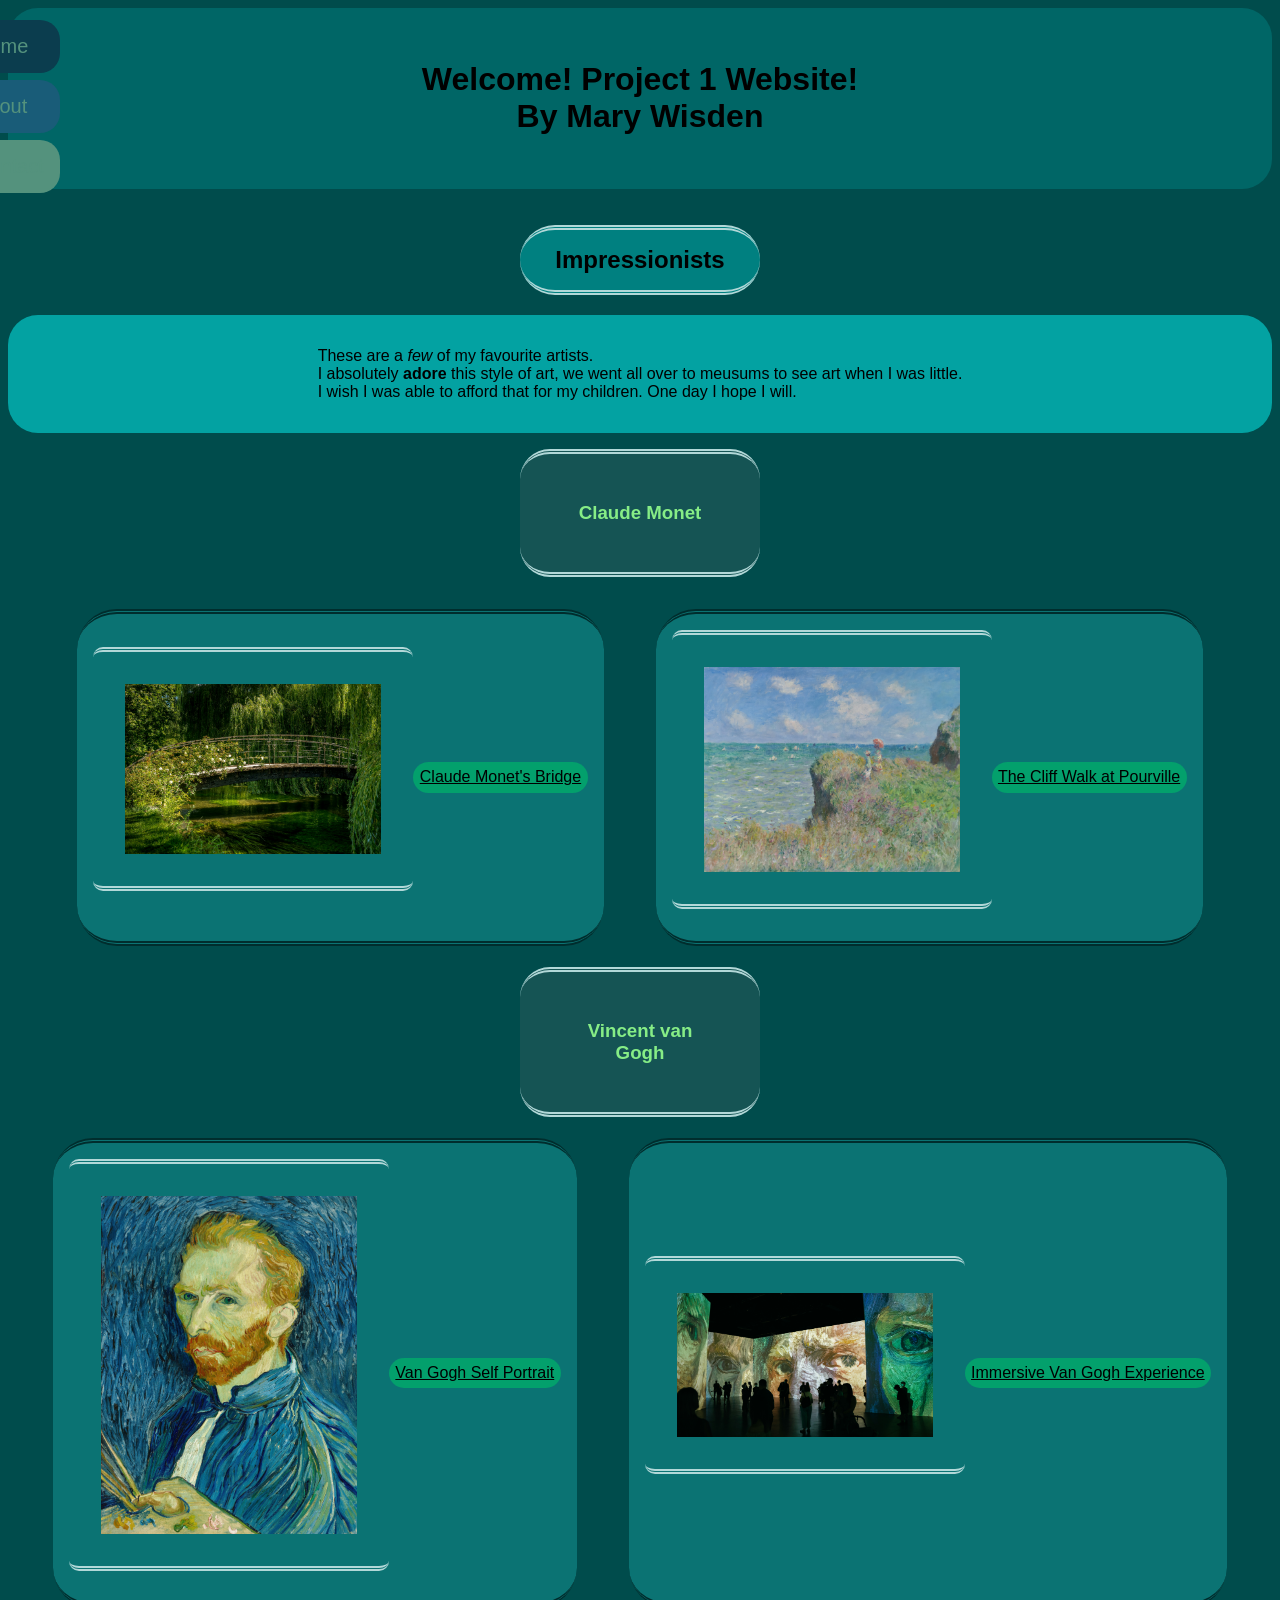
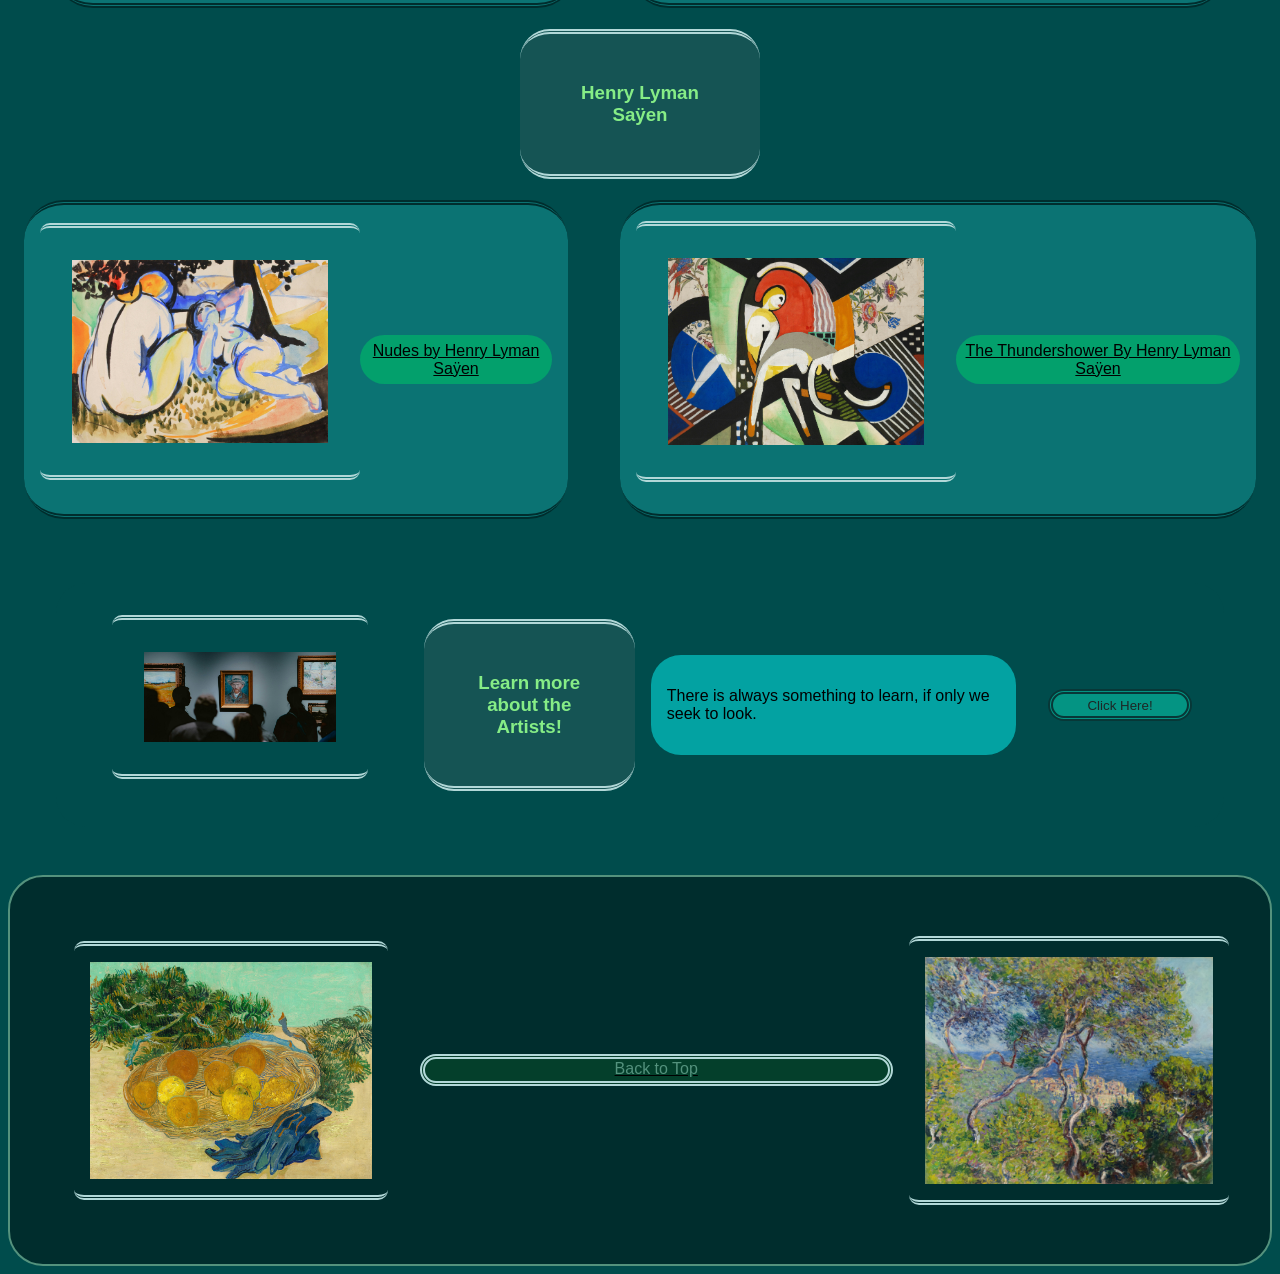
<file: index.html>
<!doctype html>
<html lang="en">
  <head>
    <meta charset="UTF-8" />
    <meta name="viewport" content="width=device-width, initial-scale=1.0" />
    <title>Homepage</title>
    <link rel="stylesheet" href="./style.css" />
  </head>
  <body>
    <header id="header">
      <h1>Welcome! Project 1 Website! <br /> By Mary Wisden</h1>
    </header>
    </div>
    <section>
      <nav id="sideview" class="sidenav">
        <a href="./index.html" id="homepage">Home</a>
        <a href="./pages/about.html" id="about">About</a>
        <a href="./pages/contact.html" id="contact">Contact</a>
      </nav>
    </section>
    <section class="titles">
        <h2>Impressionists</h2>
    </section>
      <div>
        <p>
          These are a <em>few</em> of my favourite artists.<br />I absolutely
          <strong>adore</strong> this style of art, we went all over to meusums
          to see art when I was little. <br />I wish I was able to afford that
          for my children. One day I hope I will.
        </p>
      </div>
    <section class="mid">
      <h3>Claude Monet</h3>
    </section>
    <section class="figure-container-art">
      <figure class="art">
        <img
          src="./media/imgs/nick-fewings-FRM8_MzE_YQ-unsplash.jpg"
          alt="The Bridge in real form"
        />
        <figcaption>Claude Monet's Bridge</figcaption>
      </figure>
      <figure class="art">
        <img
          src="./media/imgs/art-institute-of-chicago-fja2UYOT6jg-unsplash.jpg"
          alt="the painting of a coastal mountains side"
        />
        <figcaption>The Cliff Walk at Pourville</figcaption>
      </figure>
    </section>
    <section class="mid">
      <h3>Vincent van Gogh</h3>
    </section>
    <section class="figure-container-art">
      <figure class="art">
        <img
          src="./media/imgs/national-gallery-of-art-wAQpwc0rM1g-unsplash.jpg"
          alt="Van Gogh Self portrait"
        />
        <figcaption>Van Gogh Self Portrait</figcaption>
      </figure>
      <figure class="art">
        <img
          src="./media/imgs/redd-francisco-c7xBEFBJhkg-unsplash.jpg"
          alt="Immersive Van Gogh"
        />
        <figcaption>Immersive Van Gogh Experience</figcaption>
      </figure>
    </section>
    <section class="mid">
      <h3>Henry Lyman Saÿen</h3>
    </section>
    <section class="figure-container-art">
      <figure class="art">
        <img
          src="./media/imgs/smithsonian-2Q-ECRBqmsM-unsplash.jpg"
          alt="Henry Lyman Saÿen"
        />
        <figcaption>Nudes by Henry Lyman Saÿen</figcaption>
      </figure>
      <figure class="art">
        <img
          src="./media/imgs/smithsonian-fqLXDm_13oM-unsplash.jpg"
          alt="The Thundershower Henry Lyman Saÿen"
        />
        <figcaption>The Thundershower By Henry Lyman Saÿen</figcaption>
      </figure>
    </section>
    <section id="maybe">
      <div class="maybe_stack">
      <figure>
       <img src="./media/imgs/learning.jpg" alt="people viewing vangogh at the museum" id="maybe_img">
      </figure>
       <h3>Learn more about the Artists!</h3>
       <div>
        <p>There is always something to learn, if only we seek to look.</p>
       </div>
         <a href="./pages/about.html">
          <button class="button" id="click_here">Click Here!</button>
         </a>
       </div>
    </section>
    <footer>
      <figure class="footer-art-2">
        <img src="./media/imgs/vangoghlemon.jpg" alt="Painting of Lemons" />
      </figure>
      <a href="#header" id="button-up">Back to Top</a>
      <figure class="footer-art">
        <img src="./media/imgs/arbutus.jpg" alt="Monet painting" />
      </figure>
    </footer>
  </body>
</html>
</file>
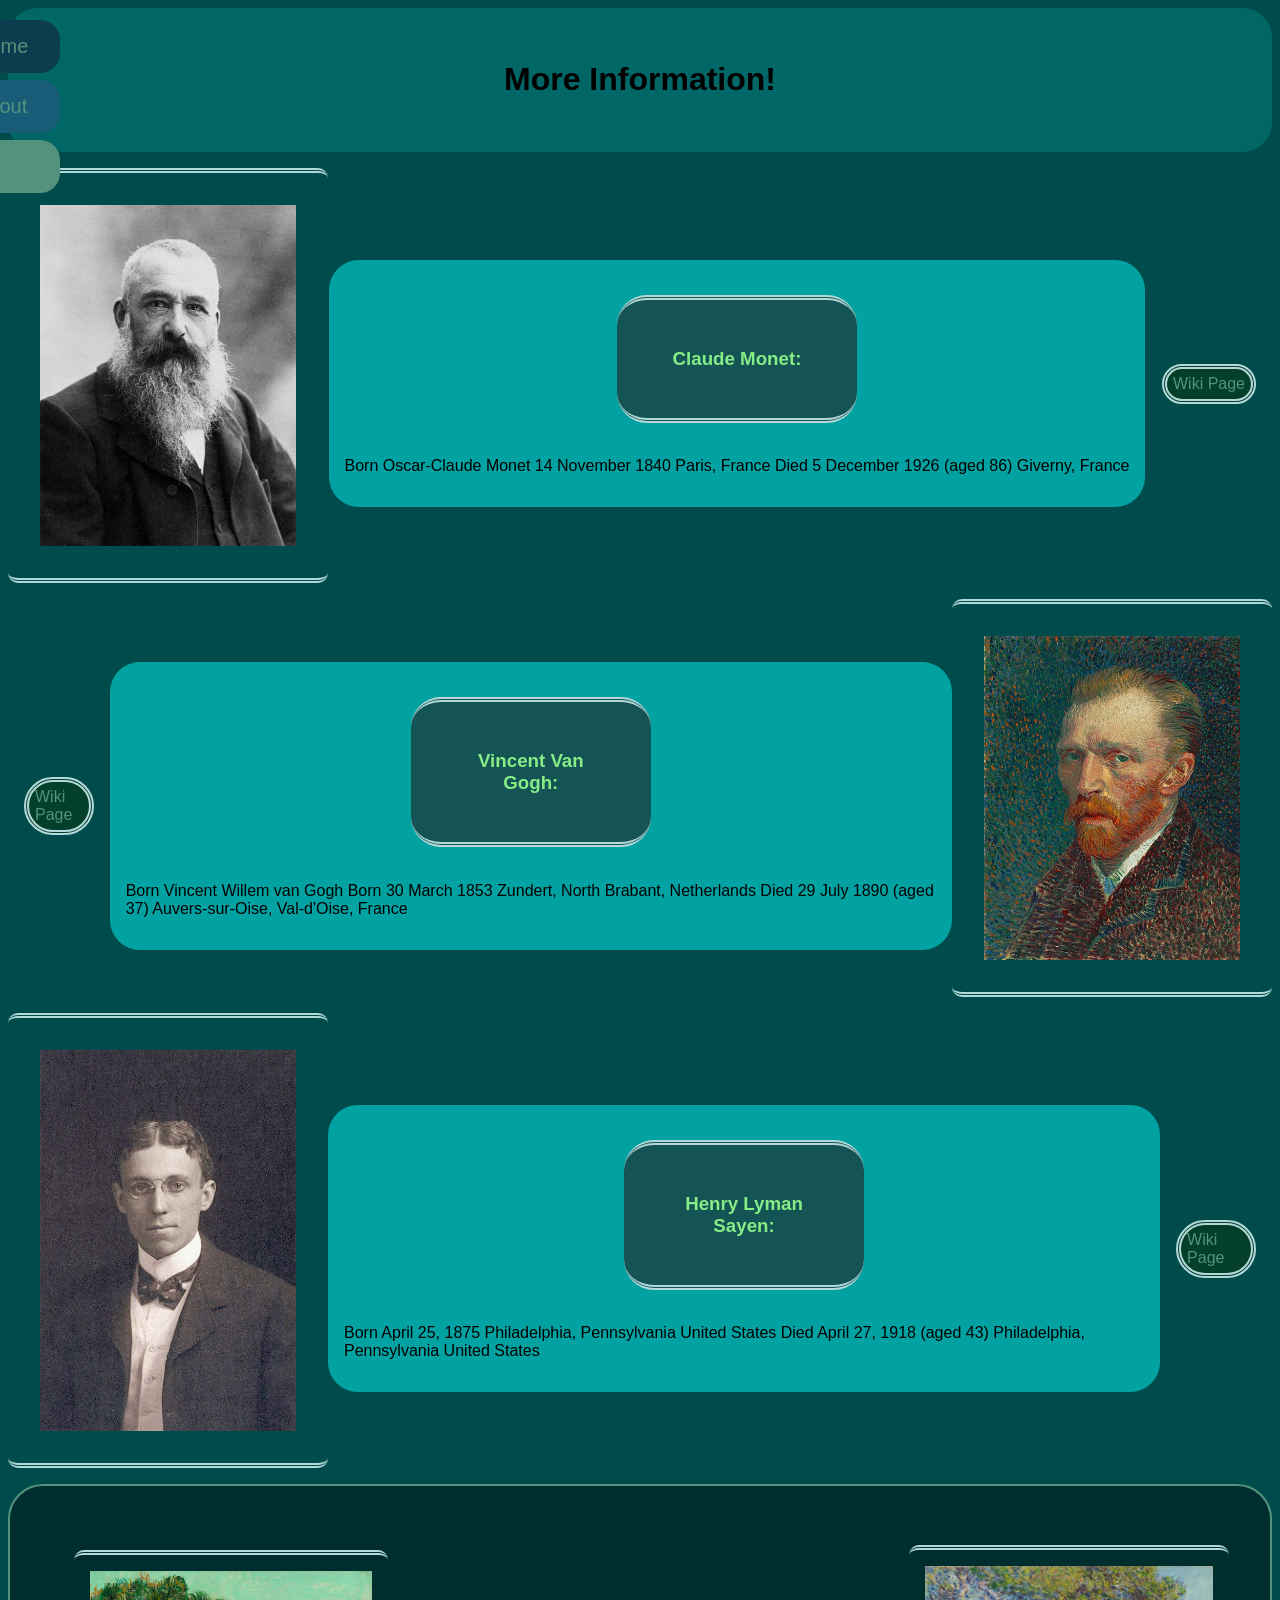
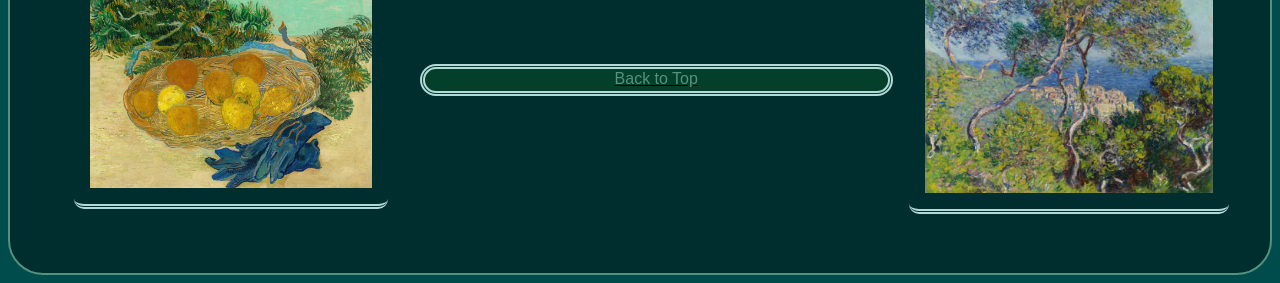
<file: pages/about.html>
<!doctype html>
<html lang="en">
  <head>
    <meta charset="UTF-8" />
    <meta name="viewport" content="width=device-width, initial-scale=1.0" />
    <title>About</title>
    <link rel="stylesheet" href="../style.css" />
  </head>
  <body>
    <header id="header">
      <h1>More Information!</h1>
    </header>
    <section>
      <nav id="sideview" class="sidenav">
        <a href="../index.html" id="homepage">Home</a>
        <a href="../pages/about.html" id="about">About</a>
        <a href="../pages/contact.html" id="contact">Contact</a>
      </nav>
    </section>
    <section id="monet">
      <img
        src="../media/imgs/Claude_Monet_1899_Nadar_crop.jpg"
        alt="Claude Monet"
      />
      <div>
        <h3>Claude Monet:</h3>
        <p>
          Born Oscar-Claude Monet 14 November 1840 Paris, France Died 5 December
          1926 (aged 86) Giverny, France
        </p>
      </div>
      <div class="wiki">
        <a
          href="https://en.wikipedia.org/wiki/Claude_Monet"
          target="_blank"
          class="wiki-button"
          >Wiki Page</a
        >
      </div>
    </section>
    <section id="vangogh">
      <div class="wiki">
        <a
          href="https://en.wikipedia.org/wiki/Vincent_van_Gogh"
          class="wiki-button"
          target="_blank"
          >Wiki Page</a
        >
      </div>
      <div>
        <h3>Vincent Van Gogh:</h3>
        <p>
          Born Vincent Willem van Gogh Born 30 March 1853 Zundert, North
          Brabant, Netherlands Died 29 July 1890 (aged 37) Auvers-sur-Oise,
          Val-d'Oise, France
        </p>
      </div>
      <img
        src="../media/imgs/Vincent_van_Gogh_-_Self-Portrait_-_Google_Art_Project_(454045).jpg"
        alt="Vincent_van_Gogh_-_Self-Portrait_-_Google_Art_Project_"
      />
    </section>
    <section id="sayen">
      <img
        src="../media/imgs/Henry_Lyman_Saÿen_(cropped).jpg"
        alt="Henry Lyman Sayen"
      />
      <div class>
        <h3>Henry Lyman Sayen:</h3>
        <p>
          Born April 25, 1875 Philadelphia, Pennsylvania United States Died
          April 27, 1918 (aged 43) Philadelphia, Pennsylvania United States
        </p>
      </div>
      <div class="wiki">
        <a
          href="https://en.wikipedia.org/wiki/H._Lyman_Sa%C3%BFen"
          class="wiki-button"
          target="_blank"
          >Wiki Page</a
        >
      </div>
    </section>
    <footer>
      <figure class="footer-art-2">
        <img src="../media/imgs/vangoghlemon.jpg" alt="Painting of Lemons" />
      </figure>
      <a href="#header" id="button-up">Back to Top</a>
      <figure class="footer-art">
        <img src="../media/imgs/arbutus.jpg" alt="Monet painting" />
      </figure>
    </footer>
  </body>
</html>
</file>
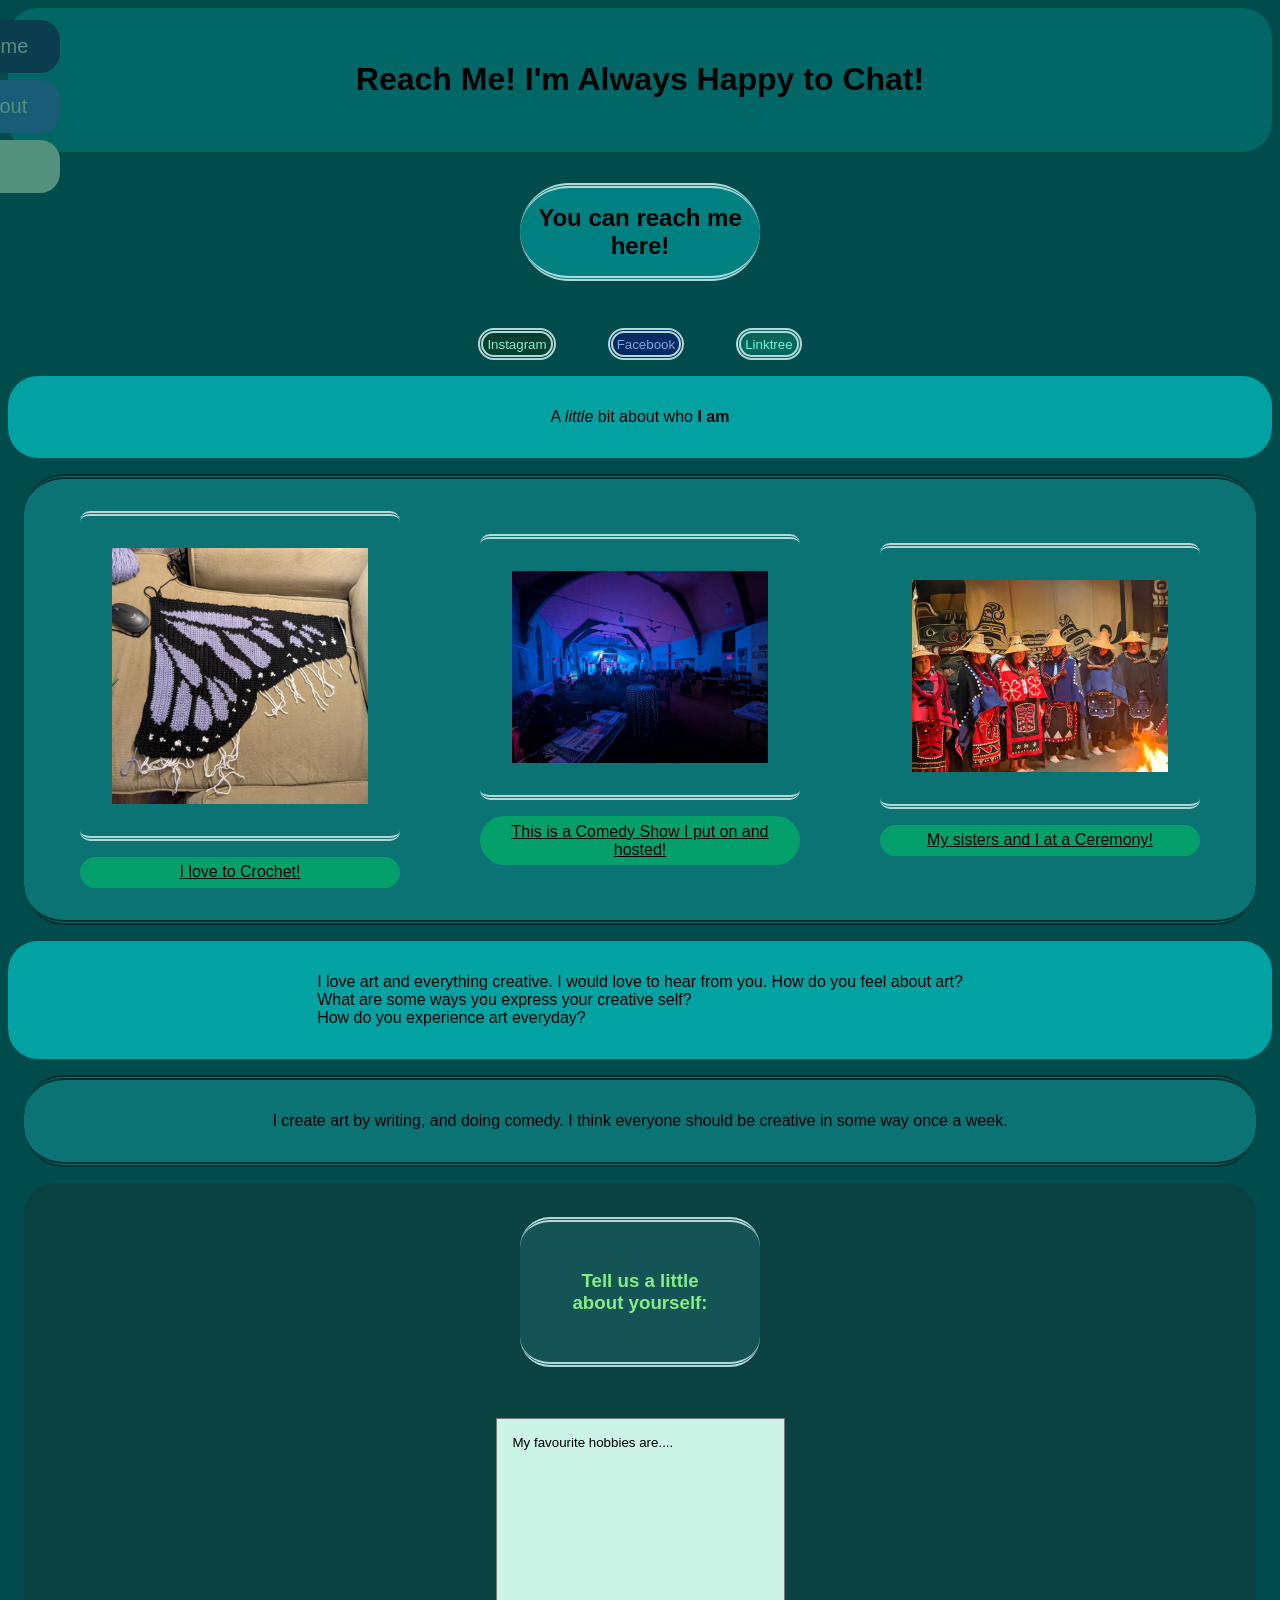
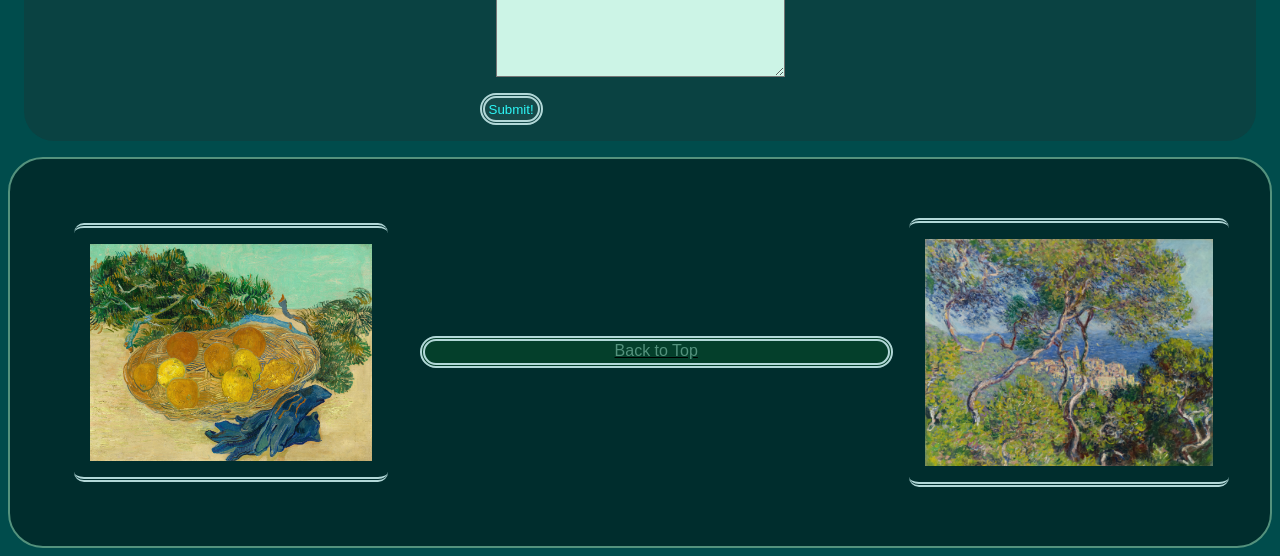
<file: pages/contact.html>
<!doctype html>
<html lang="en">
  <head>
    <meta charset="UTF-8" />
    <meta name="viewport" content="width=device-width, initial-scale=1.0" />
    <title>Contact</title>
    <link rel="stylesheet" href="../style.css" />
  </head>
  <body>
    <header id="header">
      <h1>Reach Me! I'm Always Happy to Chat!</h1>
    </header>
    <section>
      <nav id="sideview" class="sidenav">
        <a href="../index.html" id="homepage">Home</a>
        <a href="../pages/about.html" id="about">About</a>
        <a href="../pages/contact.html" id="contact">Contact</a>
      </nav>
    </section>
    <section class="mid">
      <h2>You can reach me here!</h2>
    </section>
    <section class="figure-container">
      <a href="https://www.instagram.com/berryfreshcomedy/" target="_blank">
        <button class="button" id="ig">Instagram</button></a
      >
      <a
        href="https://www.facebook.com/profile.php?id=61590486855917"
        target="_blank"
      >
        <button class="button" id="facebook">Facebook</button>
      </a>
      <a href="https://linktr.ee/berryfreshcomedy" target="_blank">
        <button class="button" id="linktree">Linktree</button></a
      >
    </section>
    <div>
      <p>A <em>little</em> bit about who <strong>I am</strong></p>
    </div>
    <section class="figure-container-art">
      <div class="art">
        <figure>
          <img
            src="../media/imgs/butterfly.jpg"
            alt="Butterfly crochet cardigan"
          />
          <figcaption>I love to Crochet!</figcaption>
        </figure>
        <figure>
          <img src="../media/imgs/show.jpg" alt="Mary Wisden at a Show" />
          <figcaption>This is a Comedy Show I put on and hosted!</figcaption>
        </figure>
        <figure>
          <img
            src="../media/imgs/sisters.jpg"
            alt="Sister watching in a Big House"
          />
          <figcaption>My sisters and I at a Ceremony!</figcaption>
        </figure>
      </div>
    </section>
    <div>
      <p>
        I love art and everything creative. I would love to hear from you. How
        do you feel about art? <br />What are some ways you express your
        creative self? <br />
        How do you experience art everyday?
      </p>
    </div>
    <div class="art">
      <p>
        I create art by writing, and doing comedy. I think everyone should be
        creative in some way once a week.
      </p>
    </div>
    <div class="tell-me__input">
      <h3>Tell us a little about yourself:</h3>
      <form>
        <textarea
          id="textarea"
          name="textarea"
          class="tell-me__input"
          rows="15"
          cols="30"
        >
My favourite hobbies are....</textarea
        >
        <button class="button" id="submit">Submit!</button>
      </form>
    </div>
    <footer>
      <figure class="footer-art-2">
        <img src="../media/imgs/vangoghlemon.jpg" alt="Painting of Lemons" />
      </figure>
      <a href="#header" id="button-up">Back to Top</a>
      <figure class="footer-art">
        <img src="../media/imgs/arbutus.jpg" alt="Monet painting" />
      </figure>
    </footer>
  </body>
</html>
</file>
<file: style.css>
* {
  font-family: Verdana, Geneva, Tahoma, sans-serif;
  box-sizing: border-box;
}

body {
  background-color: #004c4c;
}

a {
  color: #54927d;
}

a:visited {
  color: #badfd2;
}

div {
  padding: 1rem;
  background-color: #03a2a2;
  border-radius: 30px;
  display: flex;
  flex-direction: column;
  justify-content: center;
  align-items: center;
}

header {
  background-color: #006666;
  background-image: url("https://plus.unsplash.com/premium_photo-1671211326942-0ee784ec3457?q=80&w=1170&auto=format&fit=crop&ixlib=rb-4.1.0&ixid=M3wxMjA3fDB8MHxwaG90by1wYWdlfHx8fGVufDB8fHx8fA%3D%3D");
  background-size: cover;
  background-repeat: no-repeat;
  display: flex;
  justify-content: space-around;
  align-items: center;
  /* height: 10%; */
  padding: 2rem;
  width: 100%;
  margin-bottom: 1rem;
  border-radius: 30px;
}

img {
  border-bottom: double 5px #b2d8d8;
  border-top: double 5px #b2d8d8;
  border-radius: 10px;
  padding: 2rem;
  max-width: 20rem;
  margin-bottom: 1rem;
}

img:hover {
  transform: scale(1.2);
  transition: transform 0.3s ease;
  box-shadow:
    0 0 20px 5px #ef8cef,
    0 0 40px 10px #480248;
}

ul:hover {
  transform: scale(1.5);
  transition: transform 0.3s ease;
}

ul {
  background-color: #0b3d4e;
  width: 8rem;
  border-radius: 50px;
  padding: 1rem;
}

h1 {
  border-radius: 25px;
  text-align: center;
}

h2 {
  text-align: center;
  width: 15rem;
  border-radius: 50px;
  border-bottom: double 5px #b2d8d8;
  border-top: double 5px #b2d8d8;
  padding: 1rem;
  background-color: #008080;
}

h3 {
  display: flex;
  justify-content: center;
  text-align: center;
  width: 15rem;
  border-radius: 30px;
  border-bottom: double 5px #b2d8d8;
  border-top: double 5px #b2d8d8;
  padding: 3rem;
  background-color: #155454;
  color: #86ed86;
}

figure {
  display: flex;
  flex-direction: column;
}

figcaption {
  background-color: #03a06c;
  text-align: center;
  text-decoration: underline;
  padding: 0.4rem;
  border-radius: 30px;
}

footer {
  width: 100%;
  box-sizing: border-box;
  text-decoration: underline;
  border-radius: 35px;
  border: solid 2px #54927d;
  padding: 1rem 2rem;
  align-items: center;
  display: flex;
  flex-direction: column;
  grid-template-columns: 1fr auto 1fr;
  background-color: #002d2d;
}

.figure-container {
  display: flex;
  gap: 20px;
  justify-content: center;
}

.figure-container-art {
  display: flex;
  flex-direction: column;
  gap: 20px;
  justify-content: center;
}

.top {
  border-radius: 25px;
  display: flex;
  justify-content: center;
  align-items: center;
  background-color: #004c4c;
}

#monet {
  display: flex;
  flex-direction: column;
  justify-content: space-between;
  align-items: center;
}

#vangogh {
  display: flex;
  flex-direction: column;
  justify-content: space-evenly;
  align-items: center;
}

#sayen {
  display: flex;
  flex-direction: column;
  justify-content: space-between;
  align-items: center;
}

.titles {
  display: flex;
  justify-content: center;
  align-items: center;
  text-align: center;
}

.footer-art {
  grid-column: 3;
  width: 350px;
  margin: 0;
}

.footer-art img {
  width: 100%;
  padding: 1rem;
  margin: 1rem;
  justify-content: center;
  align-items: center;
}

.footer-art-2 {
  grid-column: 1;
  width: 350px;
  margin: 0;
  padding: 1rem;
  margin: 1rem;
  justify-content: center;
  align-items: center;
}

.footer-art-2 img {
  width: 100%;
  padding: 1rem;
  margin: 1rem;
  justify-content: center;
  align-items: center;
}

.maybe_stack {
  background-color: #004c4c;
  display: flex;
  flex-direction: column;
  padding: 1rem;
  margin: 1rem;
  align-items: center;
  gap: 16px;
}

#maybe {
  display: flex;
  flex-direction: row;
  padding: 1rem;
  margin: 1rem;
  align-items: center;
  gap: 16px;
}

#maybe img {
  width: 100%;
  justify-content: center;
  align-items: center;
}

.art {
  background-color: #0b7373;
  padding: 1rem;
  margin: 1rem;
  display: flex;
  flex-direction: column;
  justify-content: center;
  align-items: center;
  border-radius: 40px;
  border-bottom: double 0.3125rem #002d2d;
  border-top: double 0.3125rem #002d2d;
}

.wiki {
  background-color: #004c4c;
  justify-content: space-between;
  align-items: baseline;
}

#sideview a {
  position: fixed;
  left: -40px;
  transition: 0.3s;
  padding: 15px;
  width: 100px;
  text-decoration: none;
  font-size: 20px;
  column-rule-color: #b2d8d8;
  border-radius: 0 20px 20px 0;
}

#sideview a:hover {
  text-decoration: underline;
  color: #bf7fbf;
  left: 0;
  box-shadow:
    0 0 20px 5px #ef8cef,
    0 0 40px 10px #480248;
}

#homepage {
  top: 20px;
  background-color: #0b3d4e;
}

#button-up:hover {
  color: #bf7fbf;
  transform: scale(1.5);
  transition: transform 0.3s ease;
  box-shadow:
    0 0 20px 5px #ef8cef,
    0 0 40px 10px #480248;
}

.button:hover {
  color: #bf7fbf;
  transform: scale(1.5);
  transition: transform 0.3s ease;
  border-radius: 50px;
  box-shadow:
    0 0 20px 5px #ef8cef,
    0 0 40px 10px #480248;
}

#about {
  top: 80px;
  background-color: #195c78;
}

#contact {
  top: 140px;
  background-color: #54927d;
}

#facebook {
  background-color: #012b62;
  color: #78a6e1;
  padding: 4px;
  margin: 1rem;
  height: 2rem;
  border-radius: 100px;
  border: double 5px #b2d8d8;
  text-decoration: none;
}

#ig {
  background-color: #01402f;
  color: #88eed3;
  padding: 4px;
  margin: 1rem;
  height: 2rem;
  border-radius: 100px;
  border: double 5px #b2d8d8;
  text-decoration: none;
}

#linktree {
  background-color: #01665a;
  color: #6ef4e4;
  padding: 4px;
  margin: 1rem;
  height: 2rem;
  border-radius: 100px;
  border: double 5px #b2d8d8;
  text-decoration: none;
}

#click_here {
  background-color: #049483;
  color: #1d2726;
  padding: 1px;
  margin: 1rem;
  width: 9rem;
  height: 2rem;
  border-radius: 100px;
  border: double 5px #083737;
  text-decoration: none;
}

#submit {
  background-color: #164a4a;
  color: #2df6f6;
  padding: 4px;
  margin: 0 auto;
  height: 2rem;
  border-radius: 100px;
  border: double 5px #b2d8d8;
  text-decoration: none;
}

.mid {
  margin: 2rem;
  padding: 3rem;
  height: 3rem;
  display: flex;
  justify-content: center;
  align-items: center;
  border-radius: 100px;
}

#button-up {
  padding: 1px;
  height: 2rem;
  width: 30rem;
  background-color: #043f2b;
  border-radius: 100px;
  border: double 5px #b2d8d8;
  text-decoration: none;
  grid-column: 2;
  text-align: center;
  justify-self: center;
}

.wiki-button {
  padding: 6px;
  background-color: #043f2b;
  border-radius: 60px;
  border: double 5px #b2d8d8;
  text-decoration: none;
}

.wiki-button:hover {
  color: #bf7fbf;
  transform: scale(1.5);
  transition: transform 0.3s ease;
  box-shadow:
    0 0 20px 5px #ef8cef,
    0 0 40px 10px #480248;
}

.tell-me__input {
  background-color: #0a4242;
  flex: 1;
  display: flex;
  flex-direction: column;
  justify-content: center;
  padding: 1rem;
  margin: 1rem;
  align-items: center;
  gap: 16px;
}

#textarea {
  background-color: #ccf4e6;
}

@media (min-width: 1024px) {
  .figure-container-art {
    display: flex;
    flex-direction: row;
    gap: 20px;
    justify-content: center;
  }

  .mid {
    margin: 2rem;
    padding: 3rem;
    height: 3rem;
    display: flex;
    flex-direction: row;
    justify-content: center;
    align-items: center;
    border-radius: 100px;
  }

  #maybe {
    display: flex;
    flex-direction: row;
    justify-content: space-around;
    padding: 1rem;
    margin: 1rem;
    align-items: center;
    gap: 16px;
  }

  #maybe img {
    width: 100%;
    justify-content: center;
    align-items: center;
  }

  footer {
    width: 100%;
    box-sizing: border-box;
    text-decoration: underline;
    border-radius: 35px;
    border: solid 2px #54927d;
    padding: 1rem 2rem;
    align-items: center;
    display: flex;
    flex-direction: row;
    justify-content: space-around;
    grid-template-columns: 1fr auto 1fr;
    background-color: #002d2d;
  }

  #monet {
    display: flex;
    flex-direction: row;
    justify-content: space-between;
    align-items: center;
  }

  #vangogh {
    display: flex;
    flex-direction: row;
    justify-content: space-evenly;
    align-items: center;
  }

  #sayen {
    display: flex;
    flex-direction: row;
    justify-content: space-between;
    align-items: center;
  }

  .art {
    background-color: #0b7373;
    padding: 1rem;
    margin: 1rem;
    display: flex;
    flex-direction: row;
    justify-content: center;
    align-items: center;
    border-radius: 40px;
    border-bottom: double 0.3125rem #002d2d;
    border-top: double 0.3125rem #002d2d;
  }

  .maybe_stack {
    background-color: #004c4c;
    display: flex;
    flex-direction: row;
    padding: 1rem;
    margin: 1rem;
    align-items: center;
    gap: 16px;
  }
}
</file>
